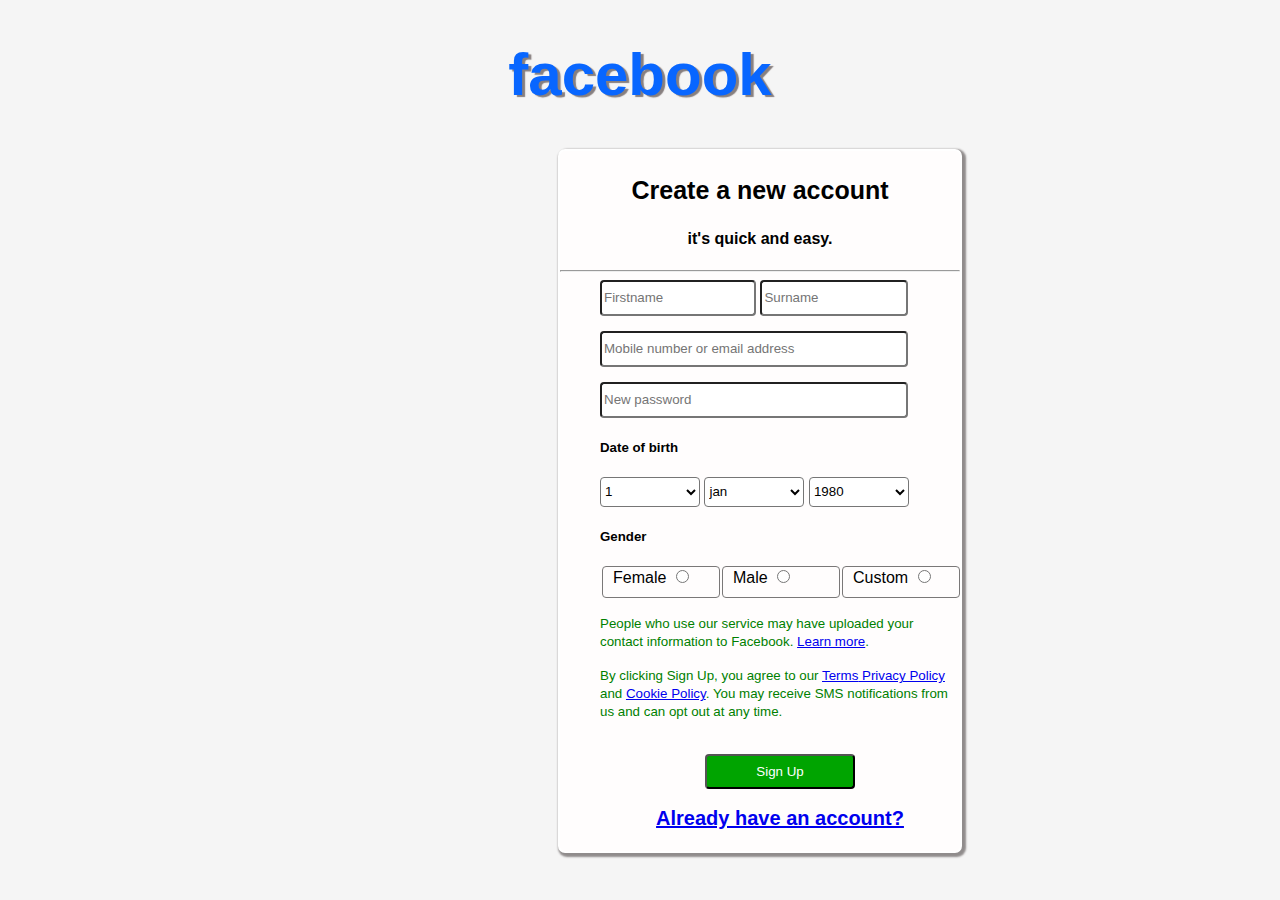
<file: index.html>
<!DOCTYPE html>
<html lang="en">
<head>
    <meta charset="UTF-8">
    <meta name="viewport" content="width=device-width, initial-scale=1.0">
    <title>Login in</title>
    <link rel="stylesheet" href="fac.css">
</head>
<body>
    <h1><bold> facebook </bold></h1>
    <div align="center" id="box">
        <h3>Create a new account</h3>
        <h4>it's quick and easy.</h4>
        <hr>
        <div class="f1" >
    
          <form>
            <input type="text" name="fname" placeholder="Firstname" required id="t1">
            <input type="text" name="sname" placeholder="Surname" required id="t2">
            <br>
            <input type="text" name="mno" placeholder="Mobile number or email address" required id="t3"><br>
            <input type="password" name="pass" placeholder="New password" required id="t4">
            <br>
            <h5>Date of birth</h5>
            <select id="date">
                <option>1</option>
                <option>2</option>
                <option>3</option>
                <option>4</option>
                <option>5</option>
                <option>10</option>
                <option>15</option>
                <option>20</option>
                <option>24</option>
                <option>27</option>
                <option>30</option>
                <option>31</option>

            </select>
            <select id="mon">
                <option>jan</option>
                <option>feb</option>
                <option>mar</option>
                <option>apr</option>
                <option>may</option>
                <option>jun</option>
                <option>jul</option>
                <option>aug</option>
                <option>sep</option>
                <option>oct</option>
                <option>nov</option>
                <option>dec</option>

            </select>
            <select id="year">
                <option>1980</option>
                <option>1987</option>
                <option>1994</option>
                <option>1998</option>
                <option>1999</option>
                <option>2000</option>
                <option>2003</option>
                <option>2005</option>
                <option>2011</option>
                <option>2019</option>
                <option>2021</option>
                <option>2023</option>

            </select>
            <!-- <div class="gender"> -->
            <h5>Gender</h5>
            <div class="gender">
            <div id="fe" class="ge">
            Female
            <input type="radio" name="gen">
             </div>
            <div id="ma" class="ge">
            Male
            <input type="radio" name="gen">
            </div><div id="cu" class="ge">
            Custom
            <input type="radio" name="gen">
             </div>
            </div>
            <p><small>People who use our service may have uploaded your contact information to Facebook. <a href="https://www.facebook.com/help/637205020878504">Learn more</a>.</p>
            <p>
                By clicking Sign Up, you agree to our <a href="https://www.facebook.com/legal/terms/update" >Terms</a><a href="https://www.facebook.com/privacy/policy/?entry_point=data_policy_redirect&entry=0">
                Privacy Policy </a>and <a href="https://www.facebook.com/privacy/policies/cookies/?entry_point=cookie_policy_redirect&entry=0">Cookie    Policy</a>. You may receive SMS notifications from us and can opt out at any time.</small>
            </p>
            <br>
            <div align="center" id="box2">
            <input type="button" value="Sign Up" id="bu">
            <br><br>
            <a href="https://www.facebook.com/login/?privacy_mutation_token=eyJ0eXBlIjowLCJjcmVhdGlvbl90aW1lIjoxNzAyMjE1NzI4LCJjYWxsc2l0ZV9pZCI6MjY5NTQ4NDUzMDcyMDk1MX0%3D" id="li"><strong>Already have an account? </strong></a>
            </div>
          </form>

        </div>
    

    </div>
</body>
</html>
</file>
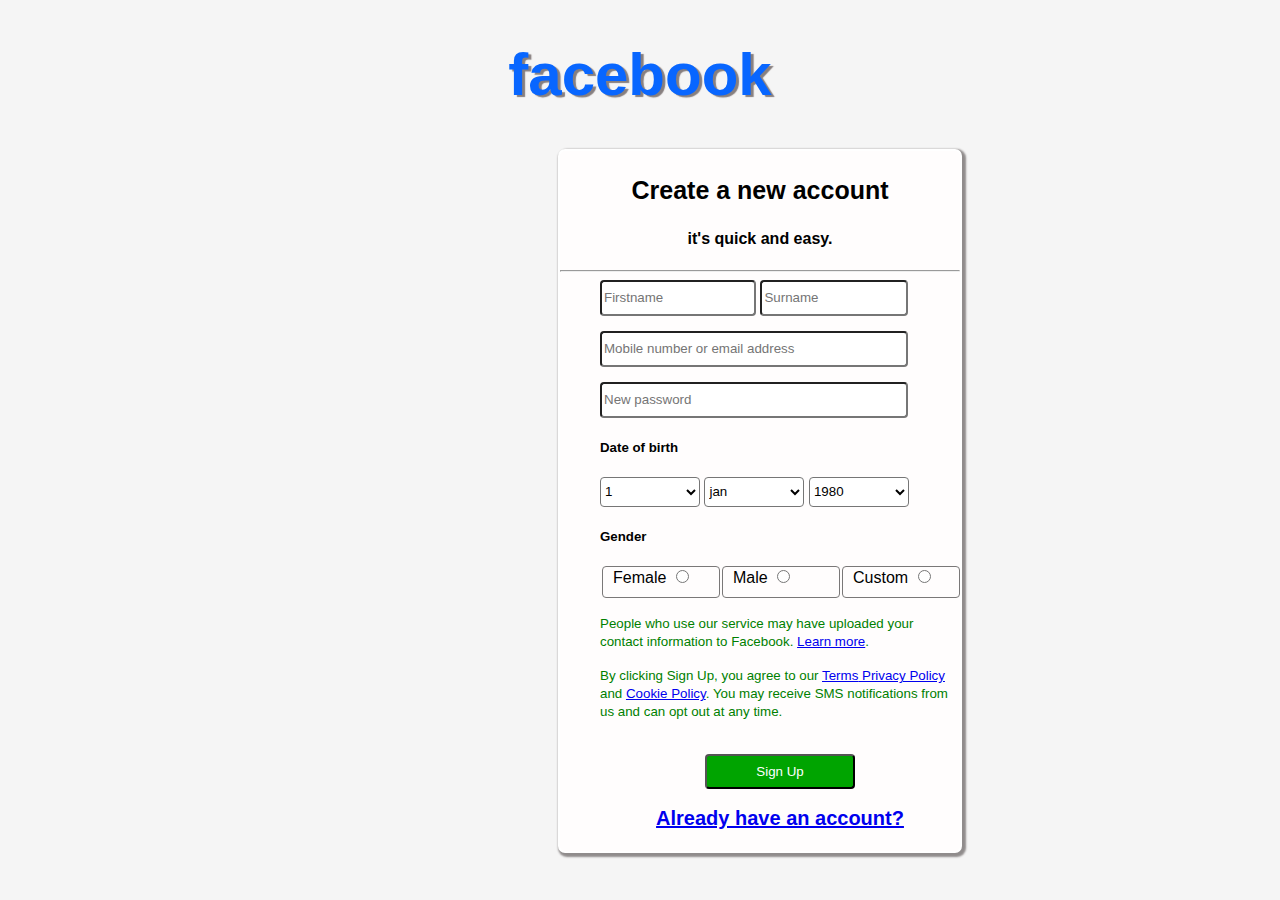
<file: login.html>
<!DOCTYPE html>
<html lang="en">
<head>
    <meta charset="UTF-8">
    <meta name="viewport" content="width=device-width, initial-scale=1.0">
    <title>Login in</title>
    <link rel="stylesheet" href="fac.css">
</head>
<body>
    <h1><bold> facebook </bold></h1>
    <div align="center" id="box">
        <h3>Create a new account</h3>
        <h4>it's quick and easy.</h4>
        <hr>
        <div class="f1" >
    
          <form>
            <input type="text" name="fname" placeholder="Firstname" required id="t1">
            <input type="text" name="sname" placeholder="Surname" required id="t2">
            <br>
            <input type="text" name="mno" placeholder="Mobile number or email address" required id="t3"><br>
            <input type="password" name="pass" placeholder="New password" required id="t4">
            <br>
            <h5>Date of birth</h5>
            <select id="date">
                <option>1</option>
                <option>2</option>
                <option>3</option>
                <option>4</option>
                <option>5</option>
                <option>10</option>
                <option>15</option>
                <option>20</option>
                <option>24</option>
                <option>27</option>
                <option>30</option>
                <option>31</option>

            </select>
            <select id="mon">
                <option>jan</option>
                <option>feb</option>
                <option>mar</option>
                <option>apr</option>
                <option>may</option>
                <option>jun</option>
                <option>jul</option>
                <option>aug</option>
                <option>sep</option>
                <option>oct</option>
                <option>nov</option>
                <option>dec</option>

            </select>
            <select id="year">
                <option>1980</option>
                <option>1987</option>
                <option>1994</option>
                <option>1998</option>
                <option>1999</option>
                <option>2000</option>
                <option>2003</option>
                <option>2005</option>
                <option>2011</option>
                <option>2019</option>
                <option>2021</option>
                <option>2023</option>

            </select>
            <!-- <div class="gender"> -->
            <h5>Gender</h5>
            <div class="gender">
            <div id="fe" class="ge">
            Female
            <input type="radio" name="gen">
             </div>
            <div id="ma" class="ge">
            Male
            <input type="radio" name="gen">
            </div><div id="cu" class="ge">
            Custom
            <input type="radio" name="gen">
             </div>
            </div>
            <p><small>People who use our service may have uploaded your contact information to Facebook. <a href="https://www.facebook.com/help/637205020878504">Learn more</a>.</p>
            <p>
                By clicking Sign Up, you agree to our <a href="https://www.facebook.com/legal/terms/update" >Terms</a><a href="https://www.facebook.com/privacy/policy/?entry_point=data_policy_redirect&entry=0">
                Privacy Policy </a>and <a href="https://www.facebook.com/privacy/policies/cookies/?entry_point=cookie_policy_redirect&entry=0">Cookie    Policy</a>. You may receive SMS notifications from us and can opt out at any time.</small>
            </p>
            <br>
            <div align="center" id="box2">
            <input type="button" value="Sign Up" id="bu">
            <br><br>
            <a href="https://www.facebook.com/login/?privacy_mutation_token=eyJ0eXBlIjowLCJjcmVhdGlvbl90aW1lIjoxNzAyMjE1NzI4LCJjYWxsc2l0ZV9pZCI6MjY5NTQ4NDUzMDcyMDk1MX0%3D" id="li"><strong>Already have an account? </strong></a>
            </div>
          </form>

        </div>
    

    </div>
</body>
</html>
</file>
<file: fac.css>
h1{
    text-align: center;
    color: #0866ff;
    font-size: 60px;
    text-shadow: 3px 2px 1px rgb(135, 127, 127);
    
}
#box{
     border: 2px solid white;
     border-radius: 7px;
     height: 700px;
     width: 400px;
     background-color: rgb(255, 253, 253);
     box-shadow: 2px 2px 2px 2px rgb(144, 140, 140);
     text-align: center; 
     position: relative;
     margin-left: 550px;
}
body{
    background-color: whitesmoke;
    font-family: Arial, Helvetica, sans-serif;
}
h3{
    font-size: 25px;
}

.f1{
    text-align: left;
    margin-left: 40px;
    position: relative;
}
#box1{
    margin-left: 300px;
}
#bu{
    color: white;
    background-color: #00a400;
    text-align: center;
    height: 35px;
    width: 150px;
    border-radius: 4px;
    
}
#bu:hover{
    background-color: rgb(7, 116, 7);
    color: rgb(213, 207, 207);
}
#t1{
    height: 30px;
    width: 148px;
    border-radius: 4px;
}
#t2{
    height: 30px;
    width: 140px;
    border-radius: 4px;
}
#t3{
    height: 30px;
    width: 300px;
    margin-top: 15px;
    border-radius: 4px;
    
}
#t4{
    border-radius: 4px;
    height: 30px;
    width: 300px;
    margin-top: 15px;

}
#date{
    height: 30px;
    width: 100px;
    background-color: white;
    border-radius: 4px;
}
#mon{
    height: 30px;
    width: 100px;
    background-color: white;
    border-radius: 4px;
}
#year{
    height: 30px;
    width: 100px;
    background-color: white;
    border-radius: 4px;
}

#fe,#ma,#cu{
    padding: 0px 10px;
}
.ge{
    display: inline-block;
    border: 1px solid rgb(122, 120, 120);
    width: 98px;
    height: 30px;
    
    border-radius: 4px;
    margin-left: 2px;
}
p{
    color: green;
}
#li{
    font-size: 20px;
}
.gender{
    display: flex;
    flex-direction: row;
    align-items: center;
}
</file>
